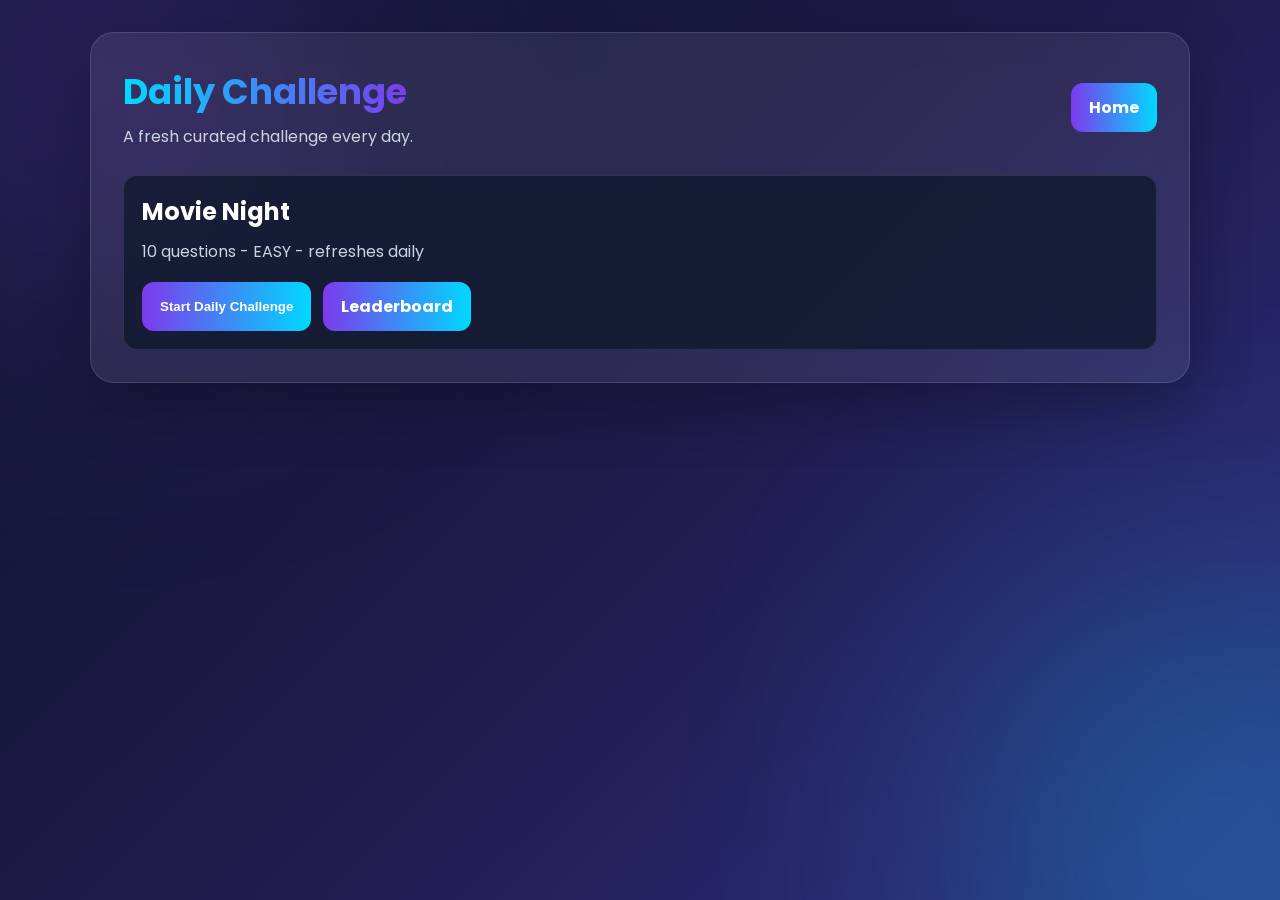
<file: pages/daily.html>
<!DOCTYPE html>
<html lang="en">
<head>
  <meta charset="UTF-8">
  <meta name="viewport" content="width=device-width, initial-scale=1.0">
  <title>Daily Challenge</title>
  <link rel="stylesheet" href="https://fonts.googleapis.com/css2?family=Poppins:wght@300;400;500;600;700&display=swap">
  <link rel="stylesheet" href="../css/features.css">
</head>
<body>
  <main class="feature-shell">
    <div class="feature-header">
      <div>
        <h1>Daily Challenge</h1>
        <p class="muted">A fresh curated challenge every day.</p>
      </div>
      <a class="feature-link" href="../index.html">Home</a>
    </div>

    <section class="feature-panel">
      <h2 id="dailyTitle">Loading challenge...</h2>
      <p id="dailyMeta" class="muted"></p>
      <div class="button-row">
        <button id="startDailyBtn" type="button">Start Daily Challenge</button>
        <a class="feature-link" href="leaderboard.html">Leaderboard</a>
      </div>
    </section>
  </main>

  <script src="../js/daily.js"></script>
</body>
</html>
</file>
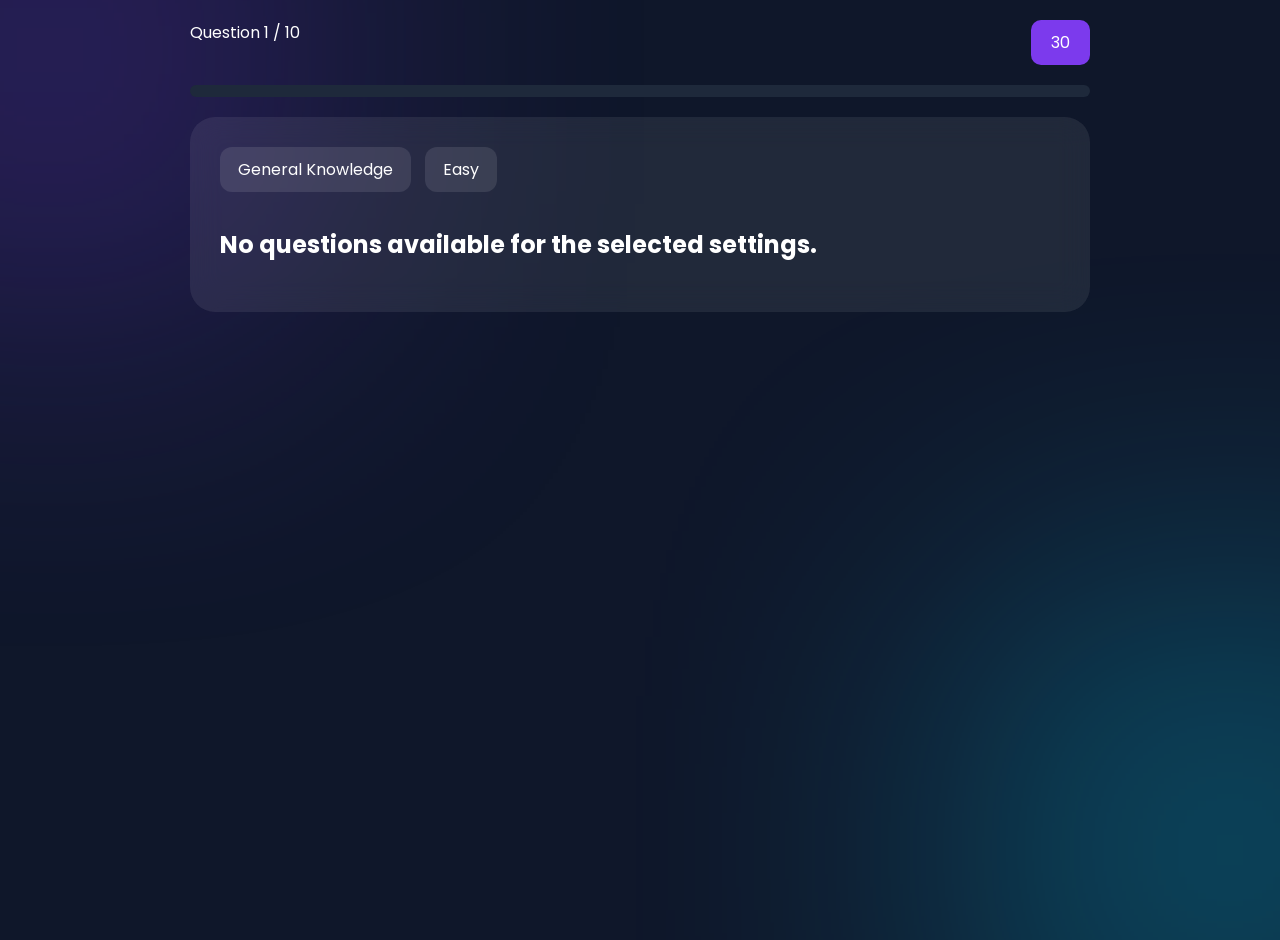
<file: pages/quiz.html>
<!DOCTYPE html>
<html lang="en">
<head>
  <meta
  name="description"
  content="Ultimate Quiz Arena - Advanced animated quiz game built using HTML CSS and JavaScript">

<meta
  name="keywords"
  content="Quiz App, JavaScript Quiz, HTML CSS JS Project">

<meta
  name="author"
  content="Sai pechetti">

  <meta charset="UTF-8">
  <meta name="viewport" content="width=device-width, initial-scale=1.0">

  <title>Quiz Arena</title>

<link rel="stylesheet"
      href="https://fonts.googleapis.com/css2?family=Poppins:wght@300;400;500;600;700&display=swap">

<link rel="stylesheet" href="../css/quiz.css">

</head>

<body>

  <div class="quiz-container">

    <div class="top-bar">

      <div id="questionCounter">
        Question 1 / 10
      </div>

      <div id="timer">
        30
      </div>

    </div>

    <div class="progress-container">
      <div class="progress-bar" id="progressBar"></div>
    </div>

    <div class="question-card">

      <div id="categoryBadge">
        General Knowledge
      </div>

      <div id="difficultyBadge">
        Easy
      </div>

      <h2 id="question">
        Loading Question...
      </h2>

      <div id="answers"></div>

    </div>

  </div>
  <script src="../data/coding.js"></script>
  <script src="../data/science.js"></script>
  <script src="../data/anime.js"></script>
  <script src="../data/movies.js"></script>
  <script src="../data/sports.js"></script>

  <script type="module" src="../js/quiz.js"></script>

</body>
</html>
</file>
<file: css/features.css>
*{
  box-sizing:border-box;
  margin:0;
  padding:0;
}

body{
  min-height:100vh;
  font-family:Poppins,sans-serif;
  color:white;
  background:linear-gradient(135deg,#0f172a,#1e1b4b,#312e81);
  padding:32px 18px;
}

body::before,
body::after{
  content:"";
  position:fixed;
  width:460px;
  height:460px;
  border-radius:50%;
  filter:blur(140px);
  opacity:0.35;
  z-index:-1;
}

body::before{
  background:#7c3aed;
  top:-180px;
  left:-160px;
}

body::after{
  background:#00d9ff;
  right:-170px;
  bottom:-170px;
}

.feature-shell{
  width:min(1100px,100%);
  margin:0 auto;
  background:rgba(255,255,255,0.08);
  border:1px solid rgba(255,255,255,0.12);
  border-radius:24px;
  padding:32px;
  backdrop-filter:blur(16px);
  box-shadow:0 22px 60px rgba(0,0,0,0.28);
}

.feature-header{
  display:flex;
  align-items:center;
  justify-content:space-between;
  gap:20px;
  flex-wrap:wrap;
  margin-bottom:26px;
}

h1{
  font-size:2.2rem;
  background:linear-gradient(to right,#00d9ff,#7c3aed);
  -webkit-background-clip:text;
  -webkit-text-fill-color:transparent;
}

.muted{
  color:#cbd5e1;
  margin-top:6px;
}

.feature-grid{
  display:grid;
  grid-template-columns:repeat(auto-fit,minmax(220px,1fr));
  gap:16px;
}

.feature-panel,
.feature-item{
  background:rgba(15,23,42,0.72);
  border:1px solid rgba(255,255,255,0.1);
  border-radius:14px;
  padding:18px;
}

.feature-panel h2,
.feature-item h3{
  margin-bottom:10px;
}

.form-grid{
  display:grid;
  grid-template-columns:repeat(auto-fit,minmax(200px,1fr));
  gap:14px;
  margin:20px 0;
}

input,
select{
  width:100%;
  padding:14px;
  border:1px solid rgba(255,255,255,0.12);
  border-radius:12px;
  outline:none;
  color:white;
  background:rgba(255,255,255,0.1);
}

select option{
  background:#0f172a;
}

button,
.feature-link{
  display:inline-flex;
  align-items:center;
  justify-content:center;
  min-height:44px;
  padding:12px 18px;
  border:0;
  border-radius:12px;
  color:white;
  font-weight:700;
  text-decoration:none;
  cursor:pointer;
  background:linear-gradient(90deg,#7c3aed,#00d9ff);
}

button:disabled{
  opacity:0.55;
  cursor:not-allowed;
}

.button-row{
  display:flex;
  gap:12px;
  flex-wrap:wrap;
  margin-top:18px;
}

.table-wrap{
  overflow-x:auto;
}

table{
  width:100%;
  border-collapse:collapse;
}

th,
td{
  padding:14px;
  text-align:left;
  border-bottom:1px solid rgba(255,255,255,0.08);
}

@media(max-width:640px){
  .feature-shell{
    padding:22px;
  }

  h1{
    font-size:1.75rem;
  }
}
</file>
<file: css/quiz.css>
body{
  margin:0;
  font-family:Poppins,sans-serif;
  background:#0f172a;
  color:white;
  min-height:100vh;

  display:flex;
  justify-content:center;

  padding:20px;

  overflow-x:hidden;

  position:relative;
}

.quiz-container{
  width:90%;
  max-width:900px;
}

.top-bar{
  display:flex;
  justify-content:space-between;
  margin-bottom:20px;
}

#timer{
  background:#7c3aed;
  padding:10px 20px;
  border-radius:10px;
}

.progress-container{
  width:100%;
  height:12px;
  background:#1e293b;
  border-radius:20px;
  overflow:hidden;
  margin-bottom:20px;
}

.progress-bar{
  width:0%;
  height:100%;
  background:linear-gradient(
    to right,
    #7c3aed,
    #00d9ff
  );
}

.question-card{
  background:rgba(255,255,255,0.08);
  padding:30px;
  border-radius:25px;
  backdrop-filter:blur(15px);
}

#question{
  margin:20px 0;
}

.answer-btn{
  width:100%;
  margin:10px 0;
  padding:15px;

  border:none;
  border-radius:15px;

  background:#1e293b;
  color:white;

  cursor:pointer;
  transition:0.3s;
  -webkit-tap-highlight-color: transparent;
  touch-action: manipulation;
}

.answer-btn:hover{
  transform:translateX(5px);
}

.correct{
  background:#16a34a !important;
}

.wrong{
  background:#dc2626 !important;
}

.buttons{
  display:flex;
  justify-content:space-between;
  margin-top:20px;
}

.buttons button{
  padding:15px 25px;
  border:none;
  border-radius:15px;
  cursor:pointer;

  background:linear-gradient(
    to right,
    #7c3aed,
    #00d9ff
  );

  color:white;
}
/* BADGES */

#categoryBadge,
#difficultyBadge{

  display:inline-block;

  padding:10px 18px;

  margin-bottom:15px;

  border-radius:12px;

  background:rgba(255,255,255,0.1);

  margin-right:10px;
}

/* QUESTION ANIMATION */

.question-card{

  animation:slideUp 0.5s ease;
}

@keyframes slideUp{

  from{
    opacity:0;
    transform:translateY(20px);
  }

  to{
    opacity:1;
    transform:translateY(0);
  }

}

/* ANSWER EFFECTS */

.answer-btn{

  position:relative;

  overflow:hidden;
}

.answer-btn::before{

  content:"";

  position:absolute;

  width:0%;

  height:100%;

  top:0;
  left:0;

  background:rgba(255,255,255,0.08);

  transition:0.3s;
}

.answer-btn:hover::before{

  width:100%;
}

/* MOBILE */

@media(max-width:768px){

  .quiz-container{

    width:95%;
  }

  .question-card{

    padding:20px;
  }

  #question{

    font-size:1.2rem;
  }

  .buttons{

    gap:10px;
  }

}
::-webkit-scrollbar{
  width:10px;
}

::-webkit-scrollbar-track{
  background:#0f172a;
}

::-webkit-scrollbar-thumb{
  background:#7c3aed;
  border-radius:20px;
}

*{
  scroll-behavior:smooth;
}
body::before{

  content:"";

  position:fixed;

  width:500px;
  height:500px;

  background:#7c3aed;

  filter:blur(150px);

  top:-200px;
  left:-200px;

  opacity:0.3;

  z-index:-1;
}

body::after{

  content:"";

  position:fixed;

  width:500px;
  height:500px;

  background:#00d9ff;

  filter:blur(150px);

  bottom:-200px;
  right:-200px;

  opacity:0.3;

  z-index:-1;
}
</file>
